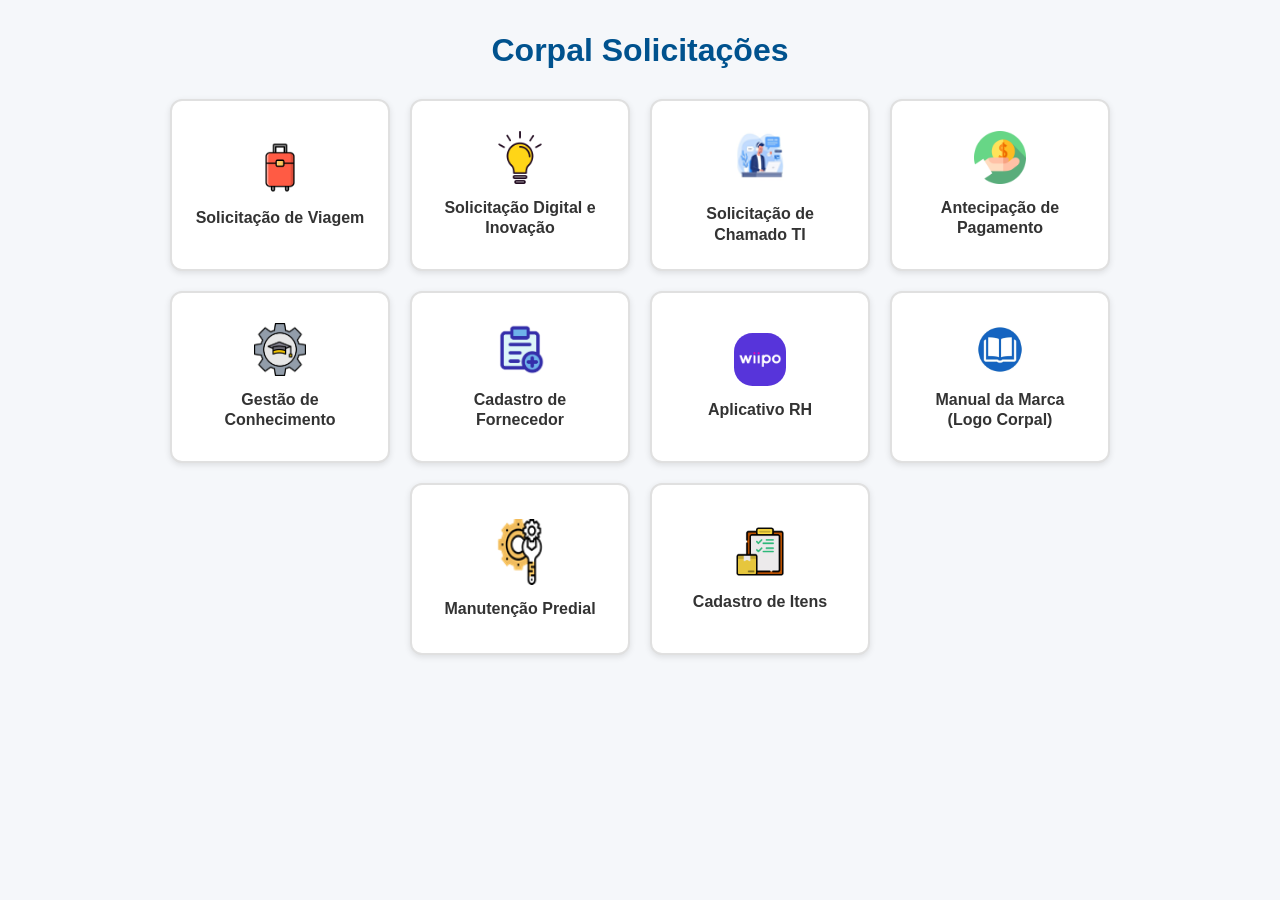
<file: Update v1.2.1 - Cadastro de Itens/frontend/index.html>
<!DOCTYPE html>
<html lang="pt-BR">
<head>
  <meta charset="UTF-8">
  <meta name="viewport" content="width=device-width, initial-scale=1.0">
  <meta http-equiv="Content-Security-Policy"content="default-src 'self';script-src 'self' 'unsafe-inline' https://res.cdn.office.net;style-src 'self' 'unsafe-inline';img-src 'self' data:;connect-src 'self' https://chamados.corpalincorporadora.com.br:8078 https://res.cdn.office.net;frame-src https://forms.office.com https://forms.cloud.microsoft https://corpalloteamentos.sharepoint.com;frame-ancestors 'self' https://teams.microsoft.com https://*.teams.microsoft.com https://*.cloud.microsoft https://*.microsoft365.com https://*.office.com;base-uri 'self';form-action 'self';">
  <title>Corpal Solicitações</title>
  <link rel="stylesheet" href="style.css?v=1.2.1">
  <script src="https://res.cdn.office.net/teams-js/2.56.0/js/MicrosoftTeams.min.js" integrity="sha384-ftygCQXhLMbuUBdLMhfAnIFTGb2SAYYAPD9iyq2LRkbWpKkEifAGD+qPVcPgthO2" crossorigin="anonymous" defer></script>
  <script src="config.js?v=1.2.1" defer></script>
  <script src="app.js?v=1.2.1" defer></script>
</head>
<body>
  <main class="container">
    <h1>Corpal Solicitações</h1>

    <section class="icons" id="icons" aria-label="Solicitações disponíveis">
      <button class="icon-card" type="button" onclick="loadForm('viagem')">
        <img class="icon-form" src="mala.png" alt="">
        <span>Solicitação de Viagem</span>
      </button>

      <button class="icon-card" type="button" onclick="loadForm('inovacao')">
        <img class="icon-form" src="lampada.png" alt="">
        <span>Solicitação Digital e Inovação</span>
      </button>

      <button class="icon-card" type="button" onclick="loadForm('chamados TI')">
        <img class="icon-form" src="supti.png" alt="">
        <span>Solicitação de Chamado TI</span>
      </button>

      <button class="icon-card" type="button" onclick="loadForm('Antecipação de Pagamentos')">
        <img class="icon-form" src="dinheiro.png" alt="">
        <span>Antecipação de Pagamento</span>
      </button>

      <button class="icon-card" type="button" onclick="loadForm('Gestão de Conhecimento')">
        <img id="gestao-conhecimento-icon" src="gestao-do-conhecimento.png" alt="">
        <span>Gestão de Conhecimento</span>
      </button>

      <button class="icon-card" type="button" onclick="loadForm('Cadastro de Fornecedor')">
        <img src="cadastro-fornecedor.png" alt="" class="logo_icon">
        <span>Cadastro de Fornecedor</span>
      </button>

      <button class="icon-card rh-card" type="button" onclick="openRHModal()">
        <img id="app-rh-icon" src="wiipo.png" alt="">
        <span>Aplicativo RH</span>
      </button>

      <!--<button class="icon-card" type="button" onclick="loadForm('Solicitação Controladoria')">
        <img src="icon-controladoria.png" alt="" class="logo_icon">
        <span>Solicitação Controladoria</span>
      </button>-->

      <button class="icon-card" type="button" onclick="loadForm('Manual da Marca')">
        <img src="manual.jpg" alt="" class="logo_icon">
        <span>Manual da Marca (Logo Corpal)</span>
      </button>

      <button class="icon-card" type="button" onclick="loadForm('Manu_predial')">
        <img src="predial.png" alt="" class="logo_icon">
        <span>Manutenção Predial</span>
      </button>

      <!-- v1.2.1 - Cadastro de Itens (Microsoft Forms) -->
      <button class="icon-card" type="button" onclick="loadForm('Cadastro de Itens')">
        <img src="cadastro-itens.png" alt="" class="logo_icon">
        <span>Cadastro de Itens</span>
      </button>
    </section>

    <section id="glpi-ticket-container" class="glpi-ticket-container" hidden aria-labelledby="glpi-ticket-title">
      <div class="view-header">
        <button type="button" class="back-button" onclick="voltarInicio()">← Voltar às solicitações</button>
      </div>

      <div class="ticket-panel">
        <div class="ticket-panel-header">
          <div>
            <p class="eyebrow">Central de Serviços CORPAL</p>
            <h2 id="glpi-ticket-title">Abrir chamado de TI</h2>
            <p class="ticket-intro">Preencha os dados abaixo. O solicitante será identificado pelo seu acesso ao Microsoft Teams.</p>
          </div>
          <img src="supti.png" alt="" class="ticket-panel-icon">
        </div>

        <div id="glpi-ticket-alert" class="ticket-alert" role="alert" hidden></div>
        <div id="glpi-ticket-user" class="ticket-user" hidden></div>

        <form id="glpi-ticket-form" class="glpi-ticket-form" enctype="multipart/form-data" novalidate>
          <div class="form-grid">
            <div class="field-group">
              <label for="ticket-type">Tipo <span aria-hidden="true">*</span></label>
              <select id="ticket-type" name="type" required>
                <option value="incident">Incidente</option>
                <option value="request">Requisição</option>
              </select>
            </div>

            <div class="field-group">
              <label for="ticket-category">Categoria <span aria-hidden="true">*</span></label>
              <select id="ticket-category" name="categoryId" required disabled>
                <option value="">Carregando categorias...</option>
              </select>
            </div>

            <div class="field-group field-group-full">
              <label for="ticket-location">Localização <span aria-hidden="true">*</span></label>
              <select id="ticket-location" name="locationId" required disabled>
                <option value="">Carregando localizações...</option>
              </select>
            </div>

            <div class="field-group field-group-full">
              <label for="ticket-title">Título <span aria-hidden="true">*</span></label>
              <input id="ticket-title" name="title" type="text" maxlength="255" autocomplete="off" required placeholder="Ex.: Não consigo acessar o ERP MEGA">
            </div>

            <div class="field-group field-group-full">
              <label for="ticket-description">Descrição <span aria-hidden="true">*</span></label>
              <div id="ticket-template-hint" class="template-hint" role="status" hidden>
                <span id="ticket-template-hint-text"></span>
                <button type="button" id="ticket-template-apply" class="link-button" hidden>Aplicar modelo</button>
              </div>
              <textarea id="ticket-description" name="description" rows="7" maxlength="10000" required placeholder="Descreva o problema, a mensagem apresentada e quando ele começou."></textarea>
              <small id="ticket-description-counter">0/10000</small>
            </div>

            <div class="field-group field-group-full" id="ticket-observers-group">
              <label for="ticket-observer-search">Observadores <small class="label-hint">(opcional)</small></label>
              <div class="observer-picker">
                <ul id="observer-chips" class="observer-chips" aria-label="Observadores selecionados"></ul>
                <input id="ticket-observer-search" type="search" autocomplete="off" maxlength="60"
                       placeholder="Digite nome, login ou e-mail (mín. 3 letras)"
                       role="combobox" aria-autocomplete="list" aria-expanded="false" aria-controls="observer-results">
                <ul id="observer-results" class="observer-results" role="listbox" hidden></ul>
              </div>
              <small id="observer-help">Observadores acompanham o chamado e recebem as notificações do GLPI. Máximo: <span id="observer-limit-label">5</span>.</small>
            </div>

            <div class="field-group field-group-full">
              <label for="ticket-attachment">Anexo</label>
              <input id="ticket-attachment" name="attachment" type="file" accept=".pdf,.png,.jpg,.jpeg,.txt,.docx,.xlsx">
              <small>Formatos permitidos: PDF, PNG, JPG, TXT, DOCX e XLSX. Máximo: <span id="attachment-limit-label">10 MB</span>.</small>
            </div>
          </div>

          <div class="form-actions">
            <button type="button" class="secondary-button" onclick="glpiTicketReset()">Limpar</button>
            <button type="submit" id="ticket-submit" class="primary-button">
              <span id="ticket-submit-label">Abrir chamado</span>
              <span id="ticket-submit-spinner" class="spinner" hidden aria-hidden="true"></span>
            </button>
          </div>
        </form>

        <section id="glpi-ticket-success" class="ticket-success" hidden aria-live="polite">
          <div class="success-mark" aria-hidden="true">✓</div>
          <h3>Chamado criado com sucesso</h3>
          <p id="ticket-success-summary"></p>
          <button type="button" id="ticket-open-glpi" class="primary-button">Abrir chamado no GLPI</button>
          <button type="button" class="secondary-button" onclick="glpiTicketNew()">Abrir outro chamado</button>
        </section>
      </div>
    </section>

    <section id="form-container" hidden>
      <div id="form-header">
        <button type="button" onclick="voltarInicio()" class="back-button">← Nova solicitação</button>
      </div>
      <iframe id="form-frame" src="about:blank" title="Formulário de solicitação" allowfullscreen></iframe>
    </section>
  </main>

  <div id="rh-modal" class="rh-modal" onclick="closeRHModal(event)" role="dialog" aria-modal="true" aria-labelledby="rh-modal-title">
    <div class="rh-modal-content">
      <button class="rh-modal-close" type="button" onclick="closeRHModal()" aria-label="Fechar modal">&times;</button>
      <h2 id="rh-modal-title">Aplicativo RH</h2>
      <p>Escolha a loja para baixar o app:</p>
      <div class="app-links">
        <button id="playstore-icon" type="button" onclick="abrirRH('play')">Google Play</button>
        <button id="applestore-icon" type="button" onclick="abrirRH('apple')">App Store</button>
      </div>
    </div>
  </div>
</body>
</html>
</file>
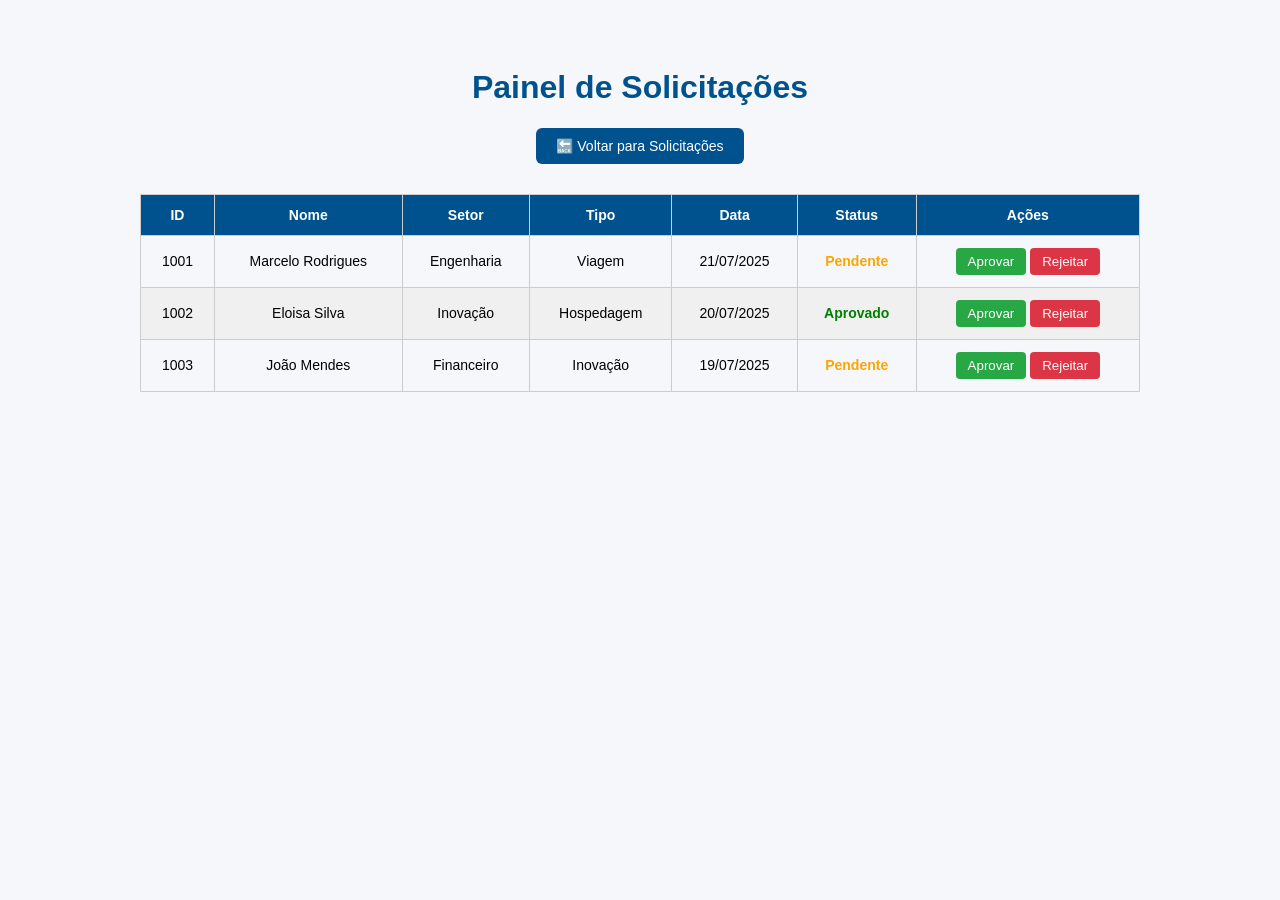
<file: painel.html>
<!DOCTYPE html>
<html lang="pt-BR">
<head>
  <meta charset="UTF-8" />
  <meta name="viewport" content="width=device-width, initial-scale=1.0"/>
  <title>Painel de Solicitações - Corpal</title>
  <style>
    body {
      font-family: 'Segoe UI', sans-serif;
      background-color: #f5f7fa;
      padding: 40px;
      text-align: center;
    }
    h1 {
      color: #00528e;
    }
    table {
      margin: 30px auto;
      border-collapse: collapse;
      width: 90%;
      max-width: 1000px;
    }
    th, td {
      border: 1px solid #ccc;
      padding: 12px;
      font-size: 14px;
    }
    th {
      background-color: #00528e;
      color: white;
    }
    tr:nth-child(even) {
      background-color: #f0f0f0;
    }
    .btn-aprovar, .btn-rejeitar {
      padding: 6px 12px;
      border: none;
      border-radius: 4px;
      color: white;
      cursor: pointer;
    }
    .btn-aprovar {
      background-color: #28a745;
    }
    .btn-rejeitar {
      background-color: #dc3545;
    }
    .back-button {
      background-color: #00528e;
      color: white;
      padding: 10px 20px;
      border: none;
      border-radius: 6px;
      font-size: 14px;
      cursor: pointer;
      transition: background-color 0.3s;
    }
    .back-button:hover {
      background-color: #003f6b;
    }
  </style>
</head>
<body>
  <h1>Painel de Solicitações</h1>
  <button class="back-button" onclick="voltar()">🔙 Voltar para Solicitações</button>
  <table>
    <thead>
      <tr>
        <th>ID</th>
        <th>Nome</th>
        <th>Setor</th>
        <th>Tipo</th>
        <th>Data</th>
        <th>Status</th>
        <th>Ações</th>
      </tr>
    </thead>
    <tbody>
      <tr>
        <td>1001</td>
        <td>Marcelo Rodrigues</td>
        <td>Engenharia</td>
        <td>Viagem</td>
        <td>21/07/2025</td>
        <td><strong style="color: orange;">Pendente</strong></td>
        <td>
          <button class="btn-aprovar">Aprovar</button>
          <button class="btn-rejeitar">Rejeitar</button>
        </td>
      </tr>
      <tr>
        <td>1002</td>
        <td>Eloisa Silva</td>
        <td>Inovação</td>
        <td>Hospedagem</td>
        <td>20/07/2025</td>
        <td><strong style="color: green;">Aprovado</strong></td>
        <td>
          <button class="btn-aprovar">Aprovar</button>
          <button class="btn-rejeitar">Rejeitar</button>
        </td>
      </tr>
      <tr>
        <td>1003</td>
        <td>João Mendes</td>
        <td>Financeiro</td>
        <td>Inovação</td>
        <td>19/07/2025</td>
        <td><strong style="color: orange;">Pendente</strong></td>
        <td>
          <button class="btn-aprovar">Aprovar</button>
          <button class="btn-rejeitar">Rejeitar</button>
        </td>
      </tr>
    </tbody>
  </table>
  <script>
    function voltar() {
      window.location.href = "index.html";
    }
  </script>







</body>
</html>
</file>
<file: Update v1.2.1 - Cadastro de Itens/frontend/style.css>
:root {
  --corpal-blue: #00528e;
  --corpal-blue-dark: #003f6b;
  --corpal-olive: #5b6028;
  --surface: #ffffff;
  --background: #f5f7fa;
  --border: #dfe4ea;
  --text: #25313d;
  --muted: #66717d;
  --danger: #b42318;
  --danger-bg: #fef3f2;
  --success: #176b36;
  --success-bg: #ecfdf3;
  --warning: #8a4b08;
  --warning-bg: #fff7e6;
}

* {
  box-sizing: border-box;
}

/* Garante que [hidden] vença regras de display (ex.: spinner sempre visível). */
[hidden] {
  display: none !important;
}

body {
  margin: 0;
  min-height: 100vh;
  padding: 32px 24px 48px;
  background: var(--background);
  color: var(--text);
  font-family: "Segoe UI", Arial, sans-serif;
}

button,
input,
select,
textarea {
  font: inherit;
}

.container {
  width: 100%;
  max-width: 1120px;
  margin: 0 auto;
  text-align: center;
}

h1 {
  color: var(--corpal-blue);
  margin: 0 0 30px;
}

.icons {
  display: flex;
  justify-content: center;
  gap: 20px;
  flex-wrap: wrap;
}

.icon-card {
  width: 220px;
  min-height: 172px;
  padding: 20px;
  border: 2px solid #e0e0e0;
  border-radius: 12px;
  background: var(--surface);
  box-shadow: 0 2px 6px rgba(0, 0, 0, 0.1);
  cursor: pointer;
  transition: transform 0.2s ease, border-color 0.2s ease, box-shadow 0.2s ease;
  display: flex;
  flex-direction: column;
  align-items: center;
  justify-content: center;
  gap: 14px;
}

.icon-card:hover,
.icon-card:focus-visible {
  transform: translateY(-3px);
  border-color: var(--corpal-blue);
  box-shadow: 0 8px 20px rgba(0, 82, 142, 0.14);
  outline: none;
}

.icon-card img {
  max-width: 76px;
  max-height: 76px;
  object-fit: contain;
}

.icon-card span {
  color: #333;
  font-size: 16px;
  font-weight: 600;
  line-height: 1.3;
}

#gestao-conhecimento-icon,
.icon-form,
#app-rh-icon,
.logo_icon {
  width: 30%;
}

#app-rh-icon {
  border-radius: 35%;
}

.view-header {
  display: flex;
  justify-content: flex-start;
  margin-bottom: 16px;
}

.back-button,
.secondary-button,
.primary-button {
  border: 0;
  border-radius: 7px;
  padding: 10px 18px;
  font-weight: 600;
  cursor: pointer;
  transition: background-color 0.2s ease, transform 0.2s ease, opacity 0.2s ease;
}

.back-button,
.primary-button {
  background: var(--corpal-blue);
  color: #fff;
}

.back-button:hover,
.primary-button:hover {
  background: var(--corpal-blue-dark);
}

.secondary-button {
  background: #e9eef3;
  color: #263442;
}

.secondary-button:hover {
  background: #dbe3ea;
}

button:disabled {
  cursor: wait;
  opacity: 0.7;
}

#form-container iframe {
  width: 100%;
  height: 650px;
  border: none;
  border-radius: 8px;
  box-shadow: 0 2px 10px rgba(0, 0, 0, 0.1);
}

.glpi-ticket-container {
  text-align: left;
}

.ticket-panel {
  overflow: hidden;
  border: 1px solid var(--border);
  border-radius: 14px;
  background: var(--surface);
  box-shadow: 0 8px 28px rgba(28, 45, 61, 0.08);
}

.ticket-panel-header {
  padding: 24px 28px;
  color: #fff;
  background: linear-gradient(135deg, var(--corpal-blue), #176ea9);
  display: flex;
  align-items: center;
  justify-content: space-between;
  gap: 24px;
}

.ticket-panel-header h2 {
  margin: 0;
  font-size: 26px;
}

.ticket-intro {
  margin: 8px 0 0;
  color: rgba(255, 255, 255, 0.9);
}

.eyebrow {
  margin: 0 0 5px;
  font-size: 12px;
  font-weight: 700;
  letter-spacing: 0.08em;
  text-transform: uppercase;
  color: rgba(255, 255, 255, 0.82);
}

.ticket-panel-icon {
  width: 76px;
  height: 76px;
  padding: 12px;
  border-radius: 14px;
  object-fit: contain;
  background: rgba(255, 255, 255, 0.14);
}

.ticket-alert,
.ticket-user {
  margin: 20px 28px 0;
  padding: 12px 14px;
  border-radius: 8px;
  font-size: 14px;
}

.ticket-alert-error {
  color: var(--danger);
  background: var(--danger-bg);
  border: 1px solid #fecdca;
}

.ticket-alert-warning {
  color: var(--warning);
  background: var(--warning-bg);
  border: 1px solid #fedf89;
}

.ticket-alert-info,
.ticket-user {
  color: #175cd3;
  background: #eff8ff;
  border: 1px solid #b2ddff;
}

.glpi-ticket-form {
  padding: 26px 28px 30px;
}

.form-grid {
  display: grid;
  grid-template-columns: repeat(2, minmax(0, 1fr));
  gap: 18px;
}

.field-group {
  display: flex;
  flex-direction: column;
  gap: 7px;
}

.field-group-full {
  grid-column: 1 / -1;
}

.field-group label {
  color: #344054;
  font-weight: 650;
}

.field-group label span {
  color: var(--danger);
}

.field-group input,
.field-group select,
.field-group textarea {
  width: 100%;
  border: 1px solid #cfd7df;
  border-radius: 7px;
  background: #fff;
  color: var(--text);
  padding: 11px 12px;
  transition: border-color 0.2s ease, box-shadow 0.2s ease;
}

.field-group textarea {
  resize: vertical;
  min-height: 150px;
}

.field-group input:focus,
.field-group select:focus,
.field-group textarea:focus {
  border-color: var(--corpal-blue);
  box-shadow: 0 0 0 3px rgba(0, 82, 142, 0.12);
  outline: none;
}

.field-group small {
  color: var(--muted);
  font-size: 12px;
}

#ticket-description-counter {
  align-self: flex-end;
}

.form-actions {
  display: flex;
  justify-content: flex-end;
  gap: 12px;
  margin-top: 24px;
}

.spinner {
  display: inline-block;
  width: 15px;
  height: 15px;
  margin-left: 8px;
  border: 2px solid rgba(255, 255, 255, 0.45);
  border-top-color: #fff;
  border-radius: 50%;
  animation: spin 0.7s linear infinite;
  vertical-align: -2px;
}

@keyframes spin {
  to { transform: rotate(360deg); }
}

.ticket-success {
  padding: 44px 28px;
  text-align: center;
}

.success-mark {
  width: 60px;
  height: 60px;
  margin: 0 auto 16px;
  border-radius: 50%;
  background: var(--success-bg);
  color: var(--success);
  font-size: 34px;
  line-height: 60px;
  font-weight: 700;
}

.ticket-success h3 {
  margin: 0 0 8px;
  font-size: 24px;
}

.ticket-success p {
  margin: 0 0 24px;
  color: var(--muted);
}

.ticket-success button {
  margin: 5px;
}

.rh-modal {
  display: none;
  position: fixed;
  inset: 0;
  z-index: 1000;
  align-items: center;
  justify-content: center;
  padding: 16px;
  background: rgba(0, 0, 0, 0.45);
}

.rh-modal-content {
  position: relative;
  width: 100%;
  max-width: 420px;
  padding: 28px 20px 20px;
  border-radius: 12px;
  background: #fff;
  box-shadow: 0 10px 30px rgba(0, 0, 0, 0.25);
  text-align: center;
}

.rh-modal-content h2 {
  margin: 0 0 8px;
  color: #000;
}

.rh-modal-content p {
  margin: 0 0 20px;
}

.rh-modal-close {
  position: absolute;
  top: 8px;
  right: 10px;
  border: none;
  background: transparent;
  color: #666;
  font-size: 28px;
  line-height: 1;
  cursor: pointer;
}

.app-links {
  display: flex;
  justify-content: center;
  gap: 12px;
  flex-wrap: wrap;
}

.app-links button {
  border: none;
  border-radius: 8px;
  padding: 10px 14px;
  background: #10507e;
  color: #fff;
  cursor: pointer;
  font-size: 14px;
  font-weight: 600;
}

.app-links button:hover {
  background: #002d4d;
}

/* ===== v1.2.0 - Observadores e modelos por categoria ===== */

.label-hint {
  color: var(--muted);
  font-weight: 400;
  font-size: 12px;
}

.template-hint {
  display: flex;
  align-items: center;
  justify-content: space-between;
  flex-wrap: wrap;
  gap: 8px 12px;
  padding: 9px 12px;
  border: 1px solid #b2ddff;
  border-radius: 7px;
  background: #eff8ff;
  color: #175cd3;
  font-size: 13px;
}

.template-hint[hidden] {
  display: none;
}

.link-button {
  border: 0;
  padding: 4px 10px;
  border-radius: 6px;
  background: var(--corpal-blue);
  color: #fff;
  font-size: 13px;
  font-weight: 600;
  cursor: pointer;
}

.link-button:hover {
  background: var(--corpal-blue-dark);
}

.observer-picker {
  position: relative;
  display: flex;
  flex-wrap: wrap;
  align-items: center;
  gap: 6px;
  padding: 6px;
  border: 1px solid #cfd7df;
  border-radius: 7px;
  background: #fff;
  transition: border-color 0.2s ease, box-shadow 0.2s ease;
}

.observer-picker:focus-within {
  border-color: var(--corpal-blue);
  box-shadow: 0 0 0 3px rgba(0, 82, 142, 0.12);
}

.field-group .observer-picker input {
  flex: 1 1 220px;
  min-width: 0;
  border: 0;
  padding: 5px 6px;
  box-shadow: none;
}

.field-group .observer-picker input:focus {
  box-shadow: none;
}

.observer-chips {
  display: contents;
  margin: 0;
  padding: 0;
  list-style: none;
}

.observer-chip {
  display: inline-flex;
  align-items: center;
  gap: 4px;
  max-width: 100%;
  padding: 4px 4px 4px 10px;
  border-radius: 999px;
  background: #e6eef5;
  color: var(--corpal-blue-dark);
  font-size: 13px;
  font-weight: 600;
}

.observer-chip span {
  overflow: hidden;
  text-overflow: ellipsis;
  white-space: nowrap;
}

.observer-chip button {
  width: 22px;
  height: 22px;
  border: 0;
  border-radius: 50%;
  background: transparent;
  color: inherit;
  font-size: 16px;
  line-height: 1;
  cursor: pointer;
}

.observer-chip button:hover,
.observer-chip button:focus-visible {
  background: rgba(0, 63, 107, 0.15);
  outline: none;
}

.observer-results {
  position: absolute;
  top: calc(100% + 4px);
  left: 0;
  right: 0;
  z-index: 20;
  max-height: 260px;
  overflow-y: auto;
  margin: 0;
  padding: 4px;
  list-style: none;
  border: 1px solid var(--border);
  border-radius: 8px;
  background: #fff;
  box-shadow: 0 10px 24px rgba(28, 45, 61, 0.14);
}

.observer-option {
  display: flex;
  flex-direction: column;
  gap: 2px;
  padding: 8px 10px;
  border-radius: 6px;
  cursor: pointer;
}

.observer-option span {
  color: var(--muted);
  font-size: 12px;
}

.observer-option:hover,
.observer-option[aria-selected="true"] {
  background: #eff8ff;
}

.observer-results-empty {
  padding: 8px 10px;
  color: var(--muted);
  font-size: 13px;
}

@media (max-width: 720px) {
  body {
    padding: 20px 12px 36px;
  }

  .icon-card {
    width: min(100%, 260px);
  }

  .ticket-panel-header {
    padding: 20px;
  }

  .ticket-panel-icon {
    display: none;
  }

  .glpi-ticket-form {
    padding: 22px 18px 26px;
  }

  .ticket-alert,
  .ticket-user {
    margin-left: 18px;
    margin-right: 18px;
  }

  .form-grid {
    grid-template-columns: 1fr;
  }

  .field-group-full {
    grid-column: 1;
  }

  .form-actions {
    flex-direction: column-reverse;
  }

  .form-actions button {
    width: 100%;
  }
}
</file>
